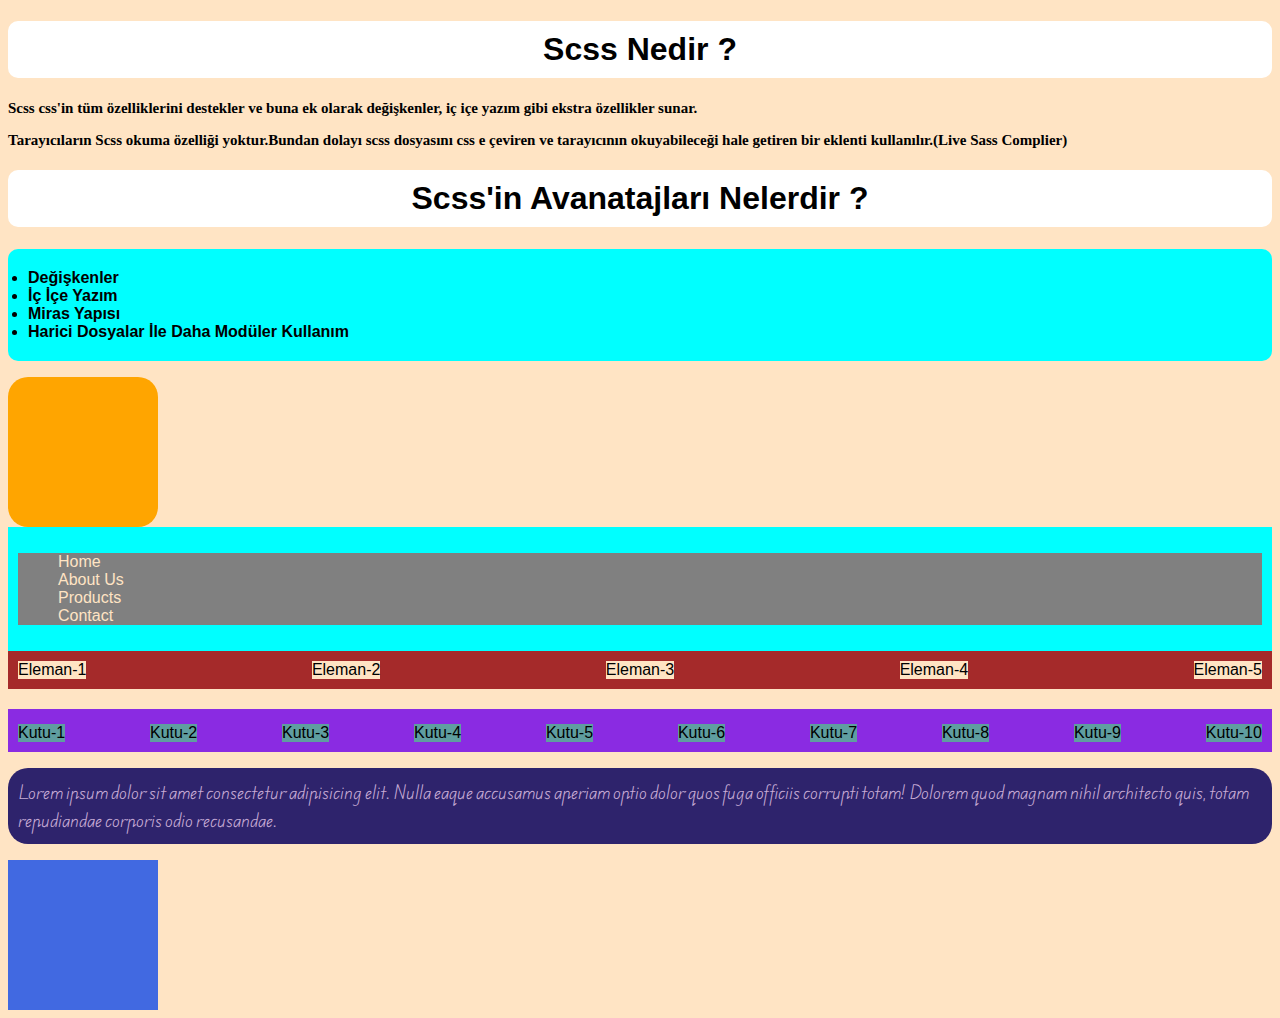
<file: scss/index.html>
<!DOCTYPE html>
<html lang="en">
  <head>
    <meta charset="UTF-8" />
    <meta name="viewport" content="width=device-width, initial-scale=1.0" />
    <title>5.Uzman Çocuk-Scss</title>
    <!--* Css Link -->
    <!-- ! Tarayıcılar Scss okuma özelliğine sahip değildir.Bundan dolayı bir eklenti kullanırız. -->
    <link rel="stylesheet" href="./style/style.css" />
  </head>
  <body>
    <h1 class="title">Scss Nedir ?</h1>
    <p class="desc">
      Scss css'in tüm özelliklerini destekler ve buna ek olarak değişkenler, iç
      içe yazım gibi ekstra özellikler sunar.
    </p>
    <p class="desc">
      Tarayıcıların Scss okuma özelliği yoktur.Bundan dolayı scss dosyasını css
      e çeviren ve tarayıcının okuyabileceği hale getiren bir eklenti
      kullanılır.(Live Sass Complier)
    </p>
    <h1 class="title">Scss'in Avanatajları Nelerdir ?</h1>
    <ul class="list">
      <li>Değişkenler</li>
      <li>İç İçe Yazım</li>
      <li>Miras Yapısı</li>
      <li>Harici Dosyalar İle Daha Modüler Kullanım</li>
    </ul>
    <div class="container"></div>
    <div class="wrapper">
      <ul>
        <li><a href="#">Home</a></li>
        <li><a href="#">About Us</a></li>
        <li><a href="#">Products</a></li>
        <li><a href="#">Contact</a></li>
      </ul>
    </div>
    <div class="kapsayıcı">
      <li>Eleman-1</li>
      <li>Eleman-2</li>
      <li>Eleman-3</li>
      <li>Eleman-4</li>
      <li>Eleman-5</li>
    </div>
    <div class="kutu">
      <div class="kut kutucuk-1">Kutu-1</div>
      <div class="kut kutucuk-2">Kutu-2</div>
      <div class="kut kutucuk-3">Kutu-3</div>
      <div class="kut kutucuk-4">Kutu-4</div>
      <div class="kut kutucuk-5">Kutu-5</div>
      <div class="kut kutucuk-6">Kutu-6</div>
      <div class="kut kutucuk-7">Kutu-7</div>
      <div class="kut kutucuk-8">Kutu-8</div>
      <div class="kut kutucuk-9">Kutu-9</div>
      <div class="kut kutucuk-10">Kutu-10</div>
    </div>
    <p class="paragraph">
      Lorem ipsum dolor sit amet consectetur adipisicing elit. Nulla eaque
      accusamus aperiam optio dolor quos fuga officiis corrupti totam! Dolorem
      quod magnam nihil architecto quis, totam repudiandae corporis odio
      recusandae.
    </p>
    <div class="footer"></div>
  </body>
</html>
</file>
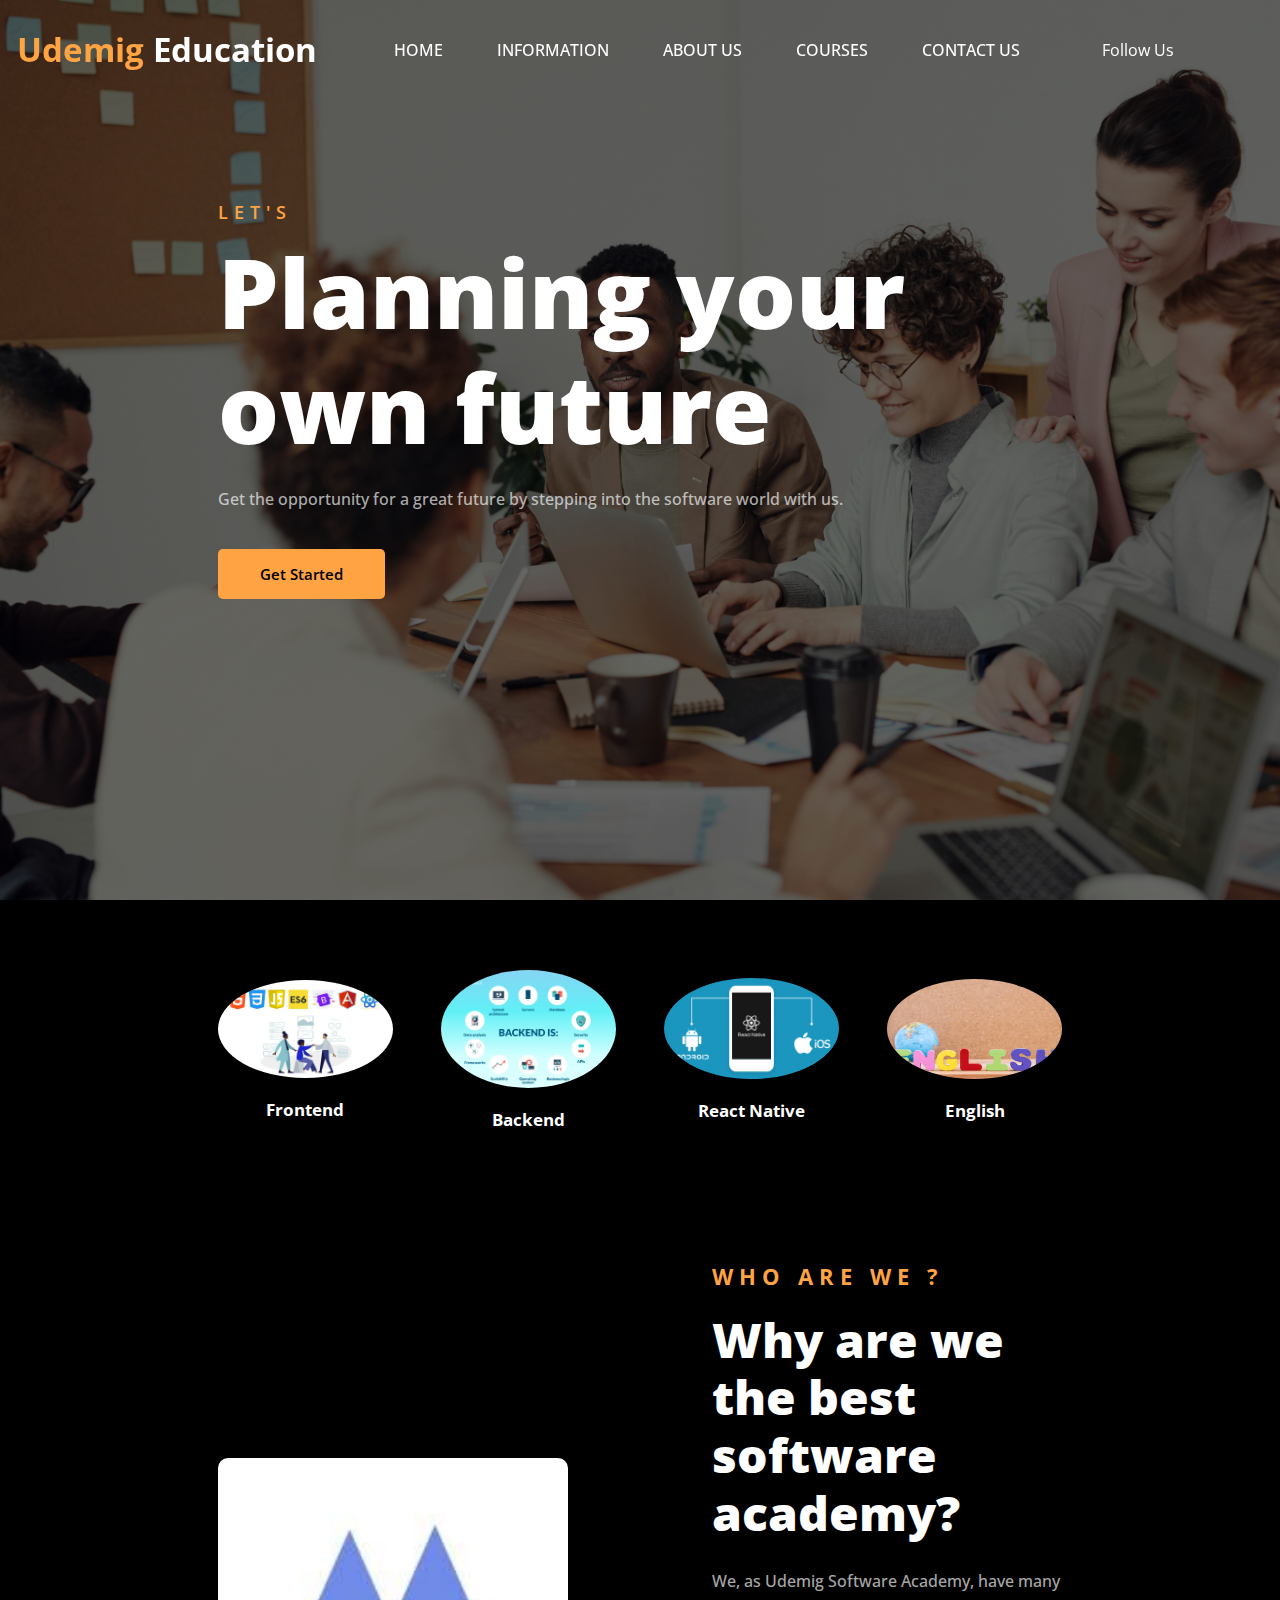
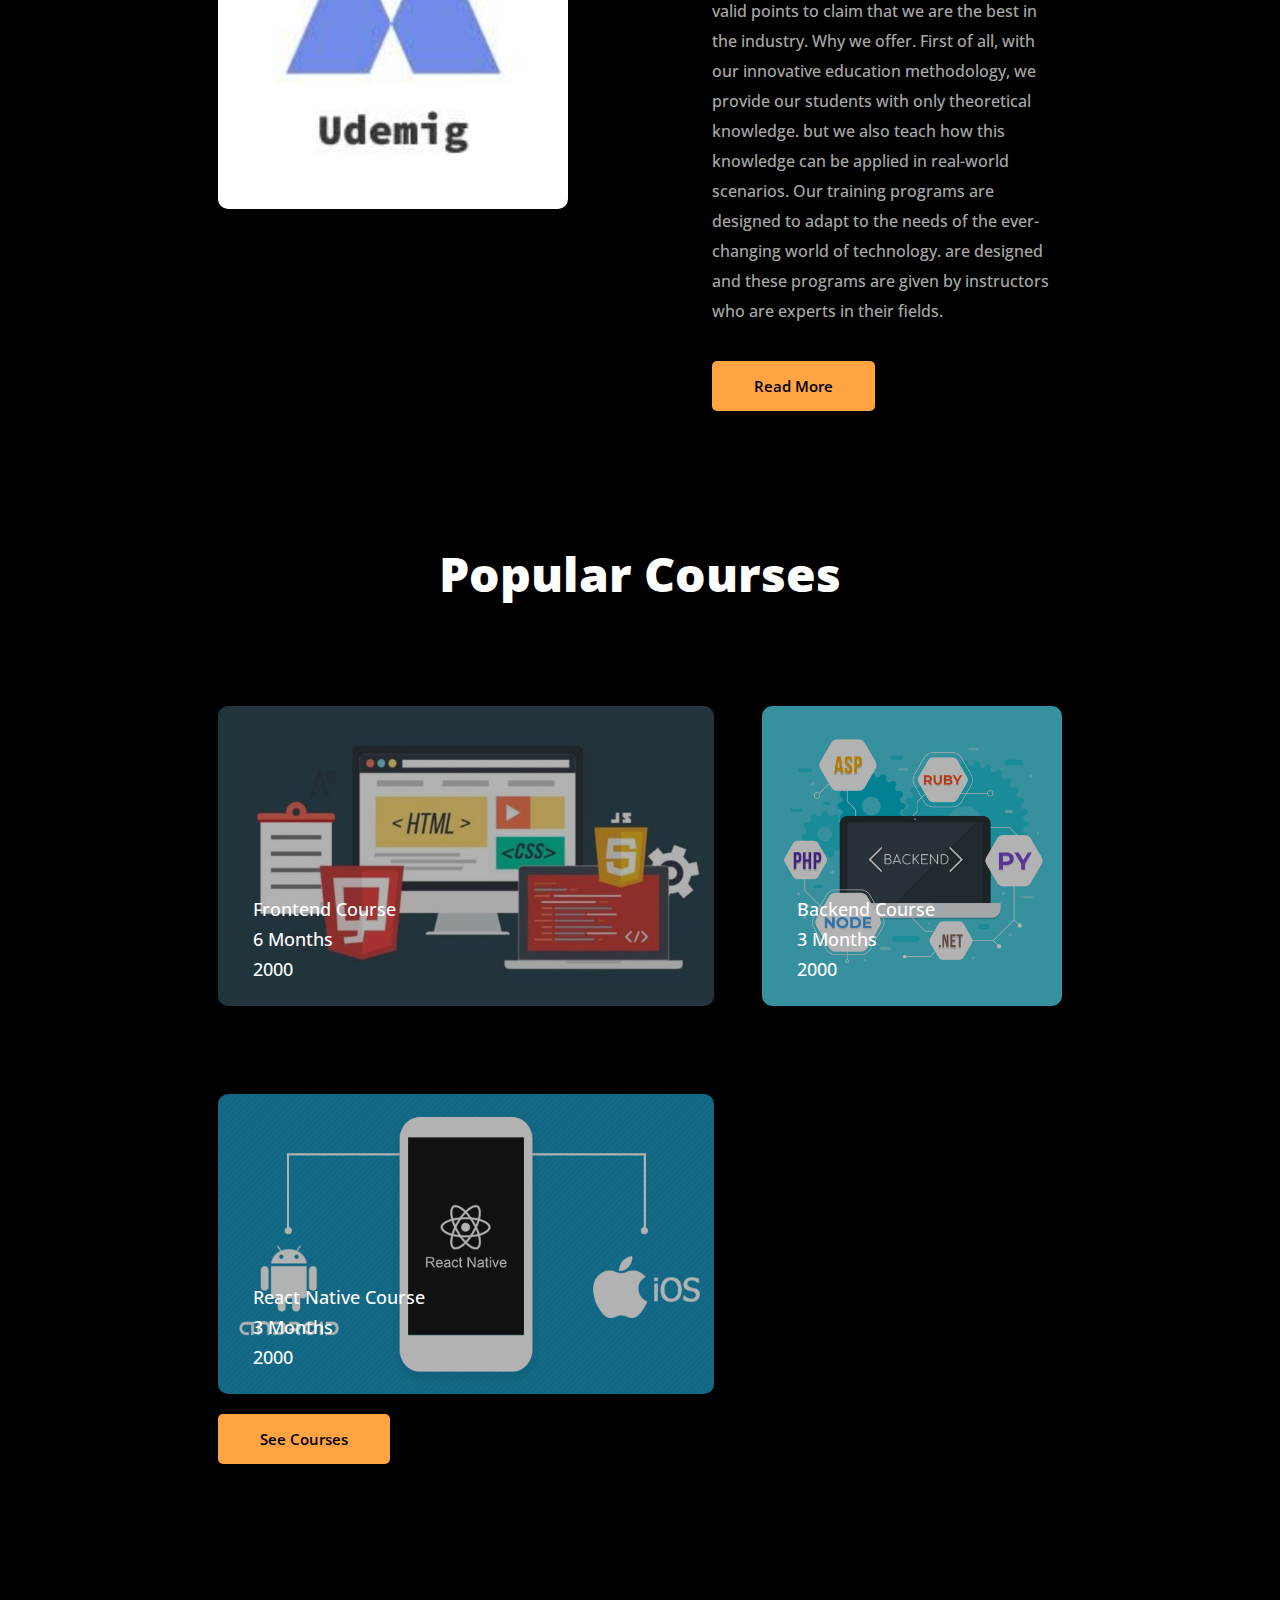
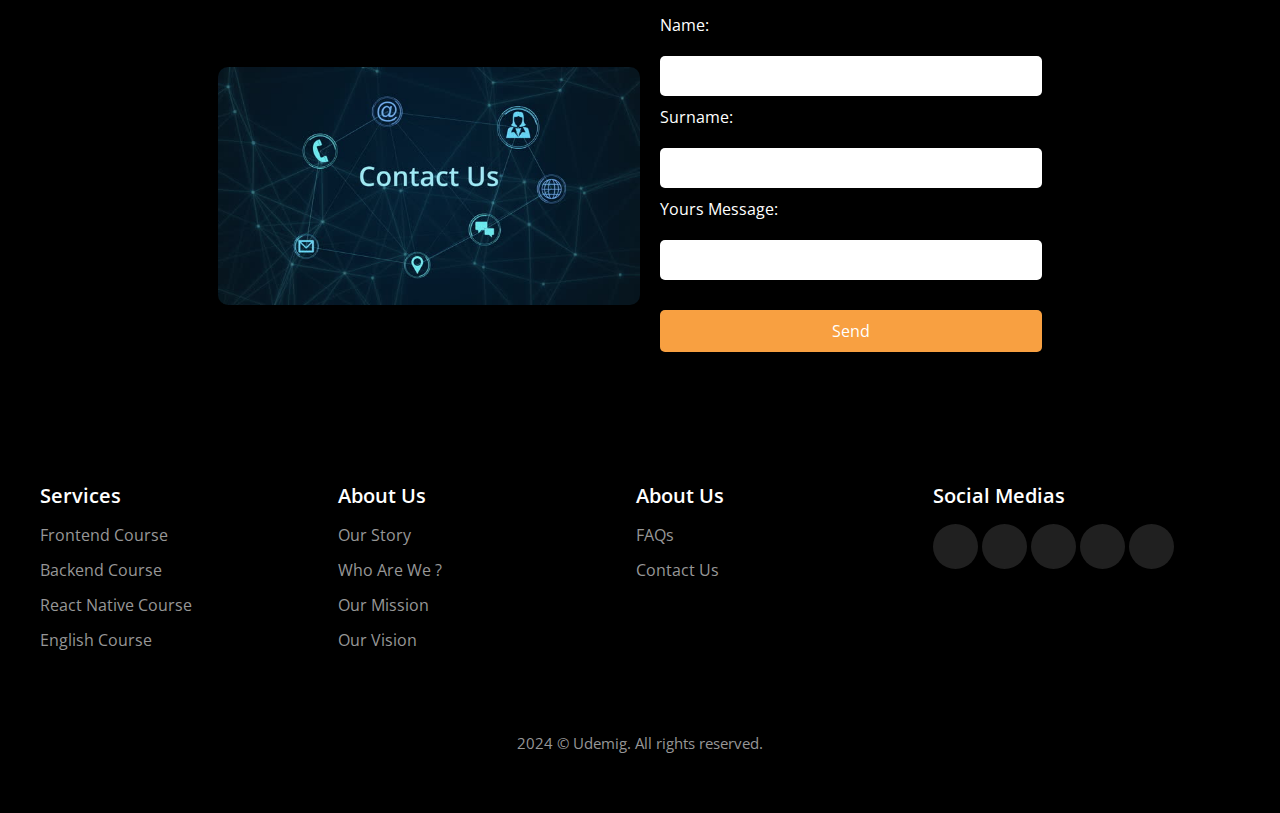
<file: scss_proje1/index.html>
<!DOCTYPE html>
<html lang="en">
  <head>
    <meta charset="UTF-8" />
    <meta name="viewport" content="width=device-width, initial-scale=1.0" />
    <title>5_Uzman_Scss1</title>
    <!-- * Scss Bağlantı -->
    <link rel="stylesheet" href="./styles/style.css" />
    <!-- * Fontawesome Link -->
    <link
      rel="stylesheet"
      href="https://cdnjs.cloudflare.com/ajax/libs/font-awesome/6.6.0/css/all.min.css"
      integrity="sha512-Kc323vGBEqzTmouAECnVceyQqyqdsSiqLQISBL29aUW4U/M7pSPA/gEUZQqv1cwx4OnYxTxve5UMg5GT6L4JJg=="
      crossorigin="anonymous"
      referrerpolicy="no-referrer"
    />
  </head>
  <body>
    <!-- * Header Alanı -->
    <header>
      <!-- *Logo -->
      <a href="#" class="logo"> <span>Udemig</span> Education </a>
      <!-- * Nav Alanı -->

      <ul class="navbar">
        <li><a href="#">Home</a></li>
        <li><a href="#">Information</a></li>
        <li><a href="#about-us">About Us</a></li>
        <li><a href="#">Courses</a></li>
        <li><a href="#">Contact Us</a></li>
      </ul>

      <!-- * Sağ kısım -->
      <div class="header-right">
        <a href="#">Follow Us</a>
        <a href="#"><i class="fa-brands fa-instagram"></i></a>
        <a href="#"><i class="fa-brands fa-x-twitter"></i></a>
        <a href="#"><i class="fa-brands fa-facebook"></i></a>
      </div>
    </header>
    <!-- * Main Alanı  -->
    <section class="home" id="home">
      <div class="home-text">
        <h5>Let's</h5>
        <h1>Planning your own future</h1>
        <p>
          Get the opportunity for a great future by stepping into the software
          world with us.
        </p>
        <button class="btn">Get Started</button>
      </div>
    </section>
    <!-- * Education Alanı -->
    <section class="educations">
      <div class="educations-content">
        <div class="row">
          <div class="row-img">
            <img src="./images/frontend-img.png" alt="" />
          </div>
          <h4>Frontend</h4>
        </div>
        <div class="row">
          <div class="row-img">
            <img src="./images/backend-course.png" alt="" />
          </div>
          <h4>Backend</h4>
        </div>
        <div class="row">
          <div class="row-img">
            <img src="./images/native-img.png" alt="" />
          </div>
          <h4>React Native</h4>
        </div>
        <div class="row">
          <div class="row-img">
            <img src="./images/english-img.jpeg" alt="" />
          </div>
          <h4>English</h4>
        </div>
      </div>
    </section>
    <!-- * About Us Alanı -->
    <section id="about-us">
      <div class="about-us-img">
        <img src="./images/udemig-logo.jpeg" alt="logo" />
      </div>
      <div class="about-us-text">
        <h5>Who are we ?</h5>
        <h2>Why are we the best software academy?</h2>
        <p>
          We, as Udemig Software Academy, have many valid points to claim that
          we are the best in the industry. Why we offer. First of all, with our
          innovative education methodology, we provide our students with only
          theoretical knowledge. but we also teach how this knowledge can be
          applied in real-world scenarios. Our training programs are designed to
          adapt to the needs of the ever-changing world of technology. are
          designed and these programs are given by instructors who are experts
          in their fields.
        </p>
        <button class="btn">Read More</button>
      </div>
    </section>
    <!-- * Top Educations Alanı -->
    <section id="top-educations">
      <div class="center-text">
        <h2>Popular Courses</h2>
      </div>
      <div class="top-educations-content">
        <div class="box">
          <img src="./images/frontend-course-img.jpeg" alt="" />
          <h3><i class="fa-solid fa-book"></i> Frontend Course</h3>
          <h4><i class="fa-regular fa-clock"></i> 6 Months</h4>
          <h5><i class="fa-solid fa-dollar-sign"></i> 2000</h5>
        </div>
        <div class="box">
          <img src="./images/backend-img.png" alt="" />
          <h3><i class="fa-solid fa-book"></i> Backend Course</h3>
          <h4><i class="fa-regular fa-clock"></i> 3 Months</h4>
          <h5><i class="fa-solid fa-dollar-sign"></i> 2000</h5>
        </div>
        <div class="box">
          <img src="./images/native-img.png" alt="" />
          <h3><i class="fa-solid fa-book"></i> React Native Course</h3>
          <h4><i class="fa-regular fa-clock"></i> 3 Months</h4>
          <h5><i class="fa-solid fa-dollar-sign"></i> 2000</h5>
        </div>
      </div>
      <div class="center-btn">
        <button class="btn">See Courses</button>
      </div>
    </section>
    <!-- * Contact Us Alanı -->
    <section class="contact-us">
      <div class="contact-us-img">
        <img src="./images/contact-us.jpeg" alt="" />
      </div>
      <div class="contact-us-form">
        <label>Name:</label>
        <input type="text" />
        <label>Surname:</label>
        <input type="text" />
        <label>Yours Message:</label>
        <input type="text" />
        <button>Send</button>
      </div>
    </section>
    <!-- * Footer -->
    <footer>
      <div class="footer">
        <div class="footer-box">
          <h3>Services</h3>
          <a href="#">Frontend Course</a>
          <a href="#">Backend Course</a>
          <a href="#">React Native Course</a>
          <a href="#">English Course</a>
        </div>
        <div class="footer-box">   
          <h3>About Us</h3>
          <a href="#">Our Story</a>
          <a href="#">Who Are We ?</a>
          <a href="#">Our Mission</a>
          <a href="#">Our Vision</a>

         
        </div>
        <div class="footer-box">   
          <h3>About Us</h3>
          <a href="#">FAQs</a>
          <a href="#">Contact Us</a>
        </div>
       
     
        <div class="footer-box">

          
          <h3>Social Medias</h3>
          <div class="socials">
            <a href="#"><i class="fa-brands fa-facebook"></i></a>
            <a href="#"><i class="fa-brands fa-instagram"></i></a>
            <a href="#"><i class="fa-brands fa-twitter"></i></a>
            <a href="#"><i class="fa-brands fa-github"></i></a>
            <a href="#"><i class="fa-brands fa-linkedin"></i></a>
  
          </div>
        </div>
       
       
      </div>
    </div>
      </div>
      <div class="copyright">
        <p>2024 © Udemig. All rights reserved.</p>
      </div>
    </footer>
  </body>
</html>
</file>
<file: scss/style/style.css>
@charset "UTF-8";
@import url("https://fonts.googleapis.com/css2?family=Edu+AU+VIC+WA+NT+Hand:wght@400..700&display=swap");
body {
  background-color: bisque;
  color: #000;
  font-family: "Franklin Gothic Medium", "Arial Narrow", Arial, sans-serif;
}

.title {
  background-color: white;
  padding: 10px;
  border-radius: 10px;
  text-align: center;
  font-family: "Segoe UI", Tahoma, Geneva, Verdana, sans-serif;
}

.desc {
  font-size: 15px;
  font-weight: bold;
  font-family: "Times New Roman", Times, serif;
}

.list {
  background-color: aqua;
  padding: 20px;
  border-radius: 10px;
}

.list li {
  font-weight: bold;
}

/*
* Scss Değişkenler Kullanımı::after

* Bir proje düşünelim.Bu projede bir kırmızı rengi çokça yerde kullandık.Sonrasında tasarımda bir değişiklik yapıldı ve kırmızı rengi turuncu yapmamız istendi.Değişken kullanımı ile bu değişiklik daha kolay yapılabilir.


* Scss içerisindeki Variables(değişkenler) renk,font büyüklüğü,font ailesi,... farklı değerleri daha kolay yönetmemize olanak sağlar.

* Scss Değişkenler Kullanımı:

*/
.container {
  width: 150px;
  height: 150px;
  background-color: orange;
  border-radius: 20px;
}

/*
* Scss İç İçe Yazım

* Css ile bir kapsayıcı içerisindeki yer alan elemanlara erişip bunlara özellikler aktarırken yaptığımız yazım çok uzun ve yorucu oluyor. Bu noktada Scss bize daha kolay bir yazım sunar.

.wrapper {
  background-color: aqua;
  padding: 10px;
}
.wrapper ul {
  background-color: gray;
}
.wrapper ul li {
  list-style: none;
}
.wrapper ul li a {
  text-decoration: none;
  color: bisque;
}
.wrapper ul li a:hover {
  background-color: darkblue;
}

*/
.wrapper {
  background-color: aqua;
  padding: 10px;
}
.wrapper ul {
  background-color: gray;
}
.wrapper ul li {
  list-style: none;
}
.wrapper ul li a {
  text-decoration: none;
  color: bisque;
}
.wrapper ul li a:hover {
  background-color: darkblue;
}

.flex-kullanım, .kutu, .kapsayıcı {
  display: flex;
  align-items: center;
  justify-content: space-between;
}

.kapsayıcı {
  background-color: brown;
  padding: 10px;
  gap: 5px;
}
.kapsayıcı li {
  background-color: bisque;
  list-style: none;
}

.kutu {
  margin-top: 20px;
  background-color: blueviolet;
  padding: 10px;
  flex-wrap: wrap;
}

.kut {
  background-color: cadetblue;
  margin-top: 5px;
}

/*
* Scss in sunduğu miras yapısı ile ortak kodları tekrar tekrar yazmayız.Bunun  yerine ortak kodları bir class altında toplar ve ihtiyaç duyulan noktada bu class ı @extend ile çağırırız.Yani bir üst kısımdan miras alırız.

*/
/*
* Scss ile harici dosyalar oluşturup kodu daha modüler yönetebiliriz.

* Ana Scss dosyası haricindeki diğer Scss dosyaları _ ile adlandırılır.Bunun sebebi _ ile oluşturulan dosyaların ana Scss de kullanılacağını belirtmektir.

* Harici dosyadaki Scss özelliklerini kullanmak için @import edilir. @import dedikten sonra './kullanılacak dosyanın yolu'

*/
.paragraph {
  background-color: #2e236c;
  color: #c8acd6;
  font-family: "Edu AU VIC WA NT Hand", cursive;
  padding: 10px;
  border-radius: 20px;
}
.paragraph:hover {
  text-shadow: 5px 5px 20px #f3feb8;
}

.footer {
  background-color: orange;
  width: 150px;
  height: 150px;
}
@media (max-width: 500px) {
  .footer {
    background-color: fuchsia;
  }
}
@media (min-width: 800px) {
  .footer {
    background-color: royalblue;
  }
}/*# sourceMappingURL=style.css.map */
</file>
<file: scss_proje1/styles/style.css>
@charset "UTF-8";
@import url("https://fonts.googleapis.com/css2?family=Open+Sans:ital,wght@0,300..800;1,300..800&display=swap");
* {
  margin: 0;
  padding: 0;
  box-sizing: border-box;
  list-style: none;
  border: none;
  outline: none;
  font-family: "Open Sans", sans-serif;
  scroll-behavior: smooth;
}

.flex, header .header-right, header .navbar, header {
  display: flex;
  align-items: center;
}

.transition, .btn, .footer .footer-box .socials a, .footer .footer-box a, .contact-us .contact-us-form button, .top-educations-content .box img, .row-img img, .educations-content h4, header .header-right a, header .navbar a {
  transition: all 0.5s ease;
}

header {
  background: transparent;
  position: fixed;
  width: 100%;
  top: 0;
  padding: 27px 17px;
  z-index: 100;
  /* z-index ile headerın diğer elemanların üzerinde yer alması sağlandı.*/
  justify-content: space-between;
}
header .logo {
  font-size: 33px;
  color: #ffffff;
  font-weight: 700;
}
header .logo span {
  color: #ffa343;
}
header .navbar {
  gap: 10px;
}
header .navbar a {
  color: #ffffff;
  font-size: 1rem;
  font-weight: 500;
  margin: 15px 22px;
  text-transform: uppercase;
}
header .navbar a:hover {
  color: #ffa343;
}
header .header-right a {
  font-size: 20px;
  color: #ffffff;
  margin-right: 18px;
  margin-left: 5px;
}
header .header-right a:hover {
  color: #ffa343;
  transform: translateY(-3px);
}
header .header-right a:nth-child(1) {
  font-size: 1rem;
  margin-right: 20px;
}

@media (max-width: 1200px) {
  .navbar li {
    display: none;
  }
}
@media (max-width: 1000px) {
  header {
    justify-content: center;
  }
  .header-right a {
    display: none;
  }
}
@media (max-width: 480px) {
  .logo {
    font-size: 20px;
  }
}
.home {
  position: relative;
  height: 100vh;
  width: 100%;
  background-image: linear-gradient(to left, rgba(0, 0, 0, 0.6), rgba(0, 0, 0, 0.6)), url("../images/group.jpeg");
  background-size: cover;
  background-position: bottom center;
}
.home .home-text {
  margin-top: 130px;
}
.home .home-text h5 {
  font-size: 18px;
  font-weight: 600;
  margin-bottom: 10px;
  text-transform: uppercase;
  color: #ffa343;
  letter-spacing: 6px;
}
.home .home-text h1 {
  font-size: 6rem;
  font-weight: 800;
  line-height: 1.2;
  margin-bottom: 20px;
}
.home .home-text p {
  font-size: 1rem;
  font-weight: 500;
  line-height: 30px;
  margin-bottom: 35px;
  color: rgba(255, 255, 255, 0.6705882353);
}

@media (max-width: 1200px) {
  .home {
    position: relative;
  }
  .home .home-text {
    position: absolute;
    left: 50%;
    top: 50%;
    transform: translate(-50%, -50%);
  }
  .home .home-text h5 {
    font-size: 2rem;
  }
  .home .home-text h1 {
    font-size: 2.5rem;
    line-height: 50px;
  }
  .home .home-text p {
    font-size: 1rem;
  }
  .home .home-text .btn {
    padding: 5px 10px;
    font-size: 1rem;
  }
}
.flex, header, header .navbar, header .header-right {
  display: flex;
  align-items: center;
}

.transition, .btn, .footer .footer-box .socials a, .footer .footer-box a, .contact-us .contact-us-form button, .top-educations-content .box img, .row-img img, .educations-content h4, header .navbar a, header .header-right a {
  transition: all 0.5s ease;
}

.flex, header, header .navbar, header .header-right {
  display: flex;
  align-items: center;
}

.transition, .btn, .footer .footer-box .socials a, .footer .footer-box a, .contact-us .contact-us-form button, .top-educations-content .box img, .row-img img, .educations-content h4, header .navbar a, header .header-right a {
  transition: all 0.5s ease;
}

.educations-content {
  display: grid;
  grid-template-columns: repeat(auto-fit, minmax(150px, auto));
  align-items: center;
  text-align: center;
  gap: 3rem;
}
.educations-content h4 {
  font-size: 17px;
  font-weight: bold;
  cursor: pointer;
}
.educations-content h4:hover {
  color: #ffa343;
}

.row-img {
  overflow: hidden;
  width: 100%;
  height: 100%;
  margin: 0 auto;
  margin-bottom: 20px;
  border-radius: 50%;
  cursor: pointer;
}
.row-img img {
  width: 100%;
  display: block;
}
.row-img img:hover {
  transform: scale(1.2);
}

#about-us {
  display: grid;
  grid-template-columns: repeat(2, 1fr);
  align-items: center;
  gap: 9rem;
}
#about-us .about-us-img img {
  width: 100%;
  height: auto;
  border-radius: 10px;
}
#about-us .about-us-text h5 {
  font-size: 22px;
  font-weight: bold;
  color: #ffa343;
  text-transform: uppercase;
  letter-spacing: 6px;
  margin-bottom: 20px;
}
#about-us .about-us-text h2 {
  font-size: 3rem;
  font-weight: 800;
  line-height: 1.2;
  margin-bottom: 25px;
}
#about-us .about-us-text p {
  font-size: 1rem;
  font-weight: 500;
  line-height: 30px;
  color: rgba(255, 255, 255, 0.6705882353);
  margin-bottom: 35px;
}

@media (max-width: 1000px) {
  #about-us {
    display: flex;
    flex-direction: column;
  }
}
.flex, header, header .navbar, header .header-right {
  display: flex;
  align-items: center;
}

.transition, .btn, .footer .footer-box .socials a, .footer .footer-box a, .contact-us .contact-us-form button, .top-educations-content .box img, header .navbar a, header .header-right a, .educations-content h4, .row-img img {
  transition: all 0.5s ease;
}

.center-text {
  text-align: center;
}
.center-text h2 {
  font-size: 3rem;
  font-weight: 800;
}

.top-educations-content {
  display: grid;
  grid-template-columns: repeat(auto-fit, minmax(250px, auto));
  align-items: center;
  gap: 3rem;
  margin-top: 5rem;
}
.top-educations-content .box {
  position: relative;
  margin: 20px 0;
}
.top-educations-content .box img {
  width: 100%;
  height: 300px;
  -o-object-fit: cover;
     object-fit: cover;
  border-radius: 10px;
  filter: brightness(70%);
  display: block;
  cursor: pointer;
}
.top-educations-content .box img:hover {
  transform: scale(1.05);
}
.top-educations-content .box h3 {
  position: absolute;
  left: 25px;
  bottom: 85px;
  font-size: 18px;
  font-weight: 500;
}
.top-educations-content .box h3 i {
  color: #ffa343;
  margin-right: 10px;
}
.top-educations-content .box h4 {
  position: absolute;
  left: 25px;
  bottom: 55px;
  font-size: 18px;
  font-weight: 500;
}
.top-educations-content .box h4 i {
  color: #ffa343;
  margin-right: 10px;
}
.top-educations-content .box h5 {
  position: absolute;
  left: 25px;
  bottom: 25px;
  font-size: 18px;
  font-weight: 500;
}
.top-educations-content .box h5 i {
  color: #ffa343;
  margin-right: 10px;
}

.flex, header, header .navbar, header .header-right {
  display: flex;
  align-items: center;
}

.transition, .btn, .footer .footer-box .socials a, .footer .footer-box a, .contact-us .contact-us-form button, header .navbar a, header .header-right a, .educations-content h4, .row-img img, .top-educations-content .box img {
  transition: all 0.5s ease;
}

.contact-us {
  display: flex;
  align-items: center;
}
.contact-us .contact-us-img {
  width: 50%;
}
.contact-us .contact-us-img img {
  width: 100%;
  height: auto;
  border-radius: 10px;
}
.contact-us .contact-us-form {
  width: 50%;
  display: flex;
  flex-direction: column;
  padding: 20px;
}
.contact-us .contact-us-form label {
  margin-bottom: 20px;
}
.contact-us .contact-us-form input,
.contact-us .contact-us-form button {
  padding: 10px;
  margin-bottom: 10px;
  border: none;
  border-radius: 5px;
  font-size: 15px;
}
.contact-us .contact-us-form button {
  background-color: #f8a041;
  font-size: 16px;
  color: white;
  margin-top: 20px;
}
.contact-us .contact-us-form button:hover {
  background-color: #a48032;
  color: black;
}

@media (max-width: 1100px) {
  .contact-us {
    flex-direction: column;
  }
  .contact-us .contact-us-img {
    width: 90%;
  }
  .contact-us .contact-us-form {
    width: 90%;
  }
}
.flex, header, header .navbar, header .header-right {
  display: flex;
  align-items: center;
}

.transition, .btn, .footer .footer-box .socials a, .footer .footer-box a, header .navbar a, header .header-right a, .educations-content h4, .row-img img, .top-educations-content .box img, .contact-us .contact-us-form button {
  transition: all 0.5s ease;
}

footer {
  padding: 40px;
}

.footer {
  display: grid;
  grid-template-columns: repeat(auto-fit, minmax(200px, auto));
  gap: 2rem;
}
.footer .footer-box {
  display: flex;
  flex-direction: column;
}
.footer .footer-box h3 {
  font-size: 20px;
  font-weight: 600;
  margin-bottom: 15px;
}
.footer .footer-box a {
  color: #979797;
  margin-bottom: 0.8rem;
}
.footer .footer-box a:hover {
  color: #ffffff;
  transform: translateX(-5px);
}
.footer .footer-box .socials a {
  display: inline-flex;
  align-items: center;
  justify-content: center;
  height: 45px;
  width: 45px;
  background-color: #202020;
  border-radius: 50%;
  color: #ffffff;
  font-size: 20px;
}
.footer .footer-box .socials a:hover {
  background-color: #ffa343;
  color: #000000;
  transform: translateX(-4px);
}

.copyright {
  text-align: center;
  padding: 20px;
  margin-top: 50px;
  color: #979797;
  font-size: 15px;
}

body {
  background-color: #000000;
  color: #ffffff;
}

a {
  text-decoration: none;
  color: white;
}

section {
  padding: 70px 17% 60px;
}

.btn {
  display: inline-block;
  padding: 13px 40px;
  background-color: #ffa343;
  color: #000000;
  font-size: 15px;
  font-weight: 600;
  border: 2px solid transparent;
  border-radius: 5px;
}
.btn:hover {
  transform: translateX(10px);
  border: 2px solid #ffffff;
  background-color: transparent;
  color: #ffffff;
}/*# sourceMappingURL=style.css.map */
</file>
